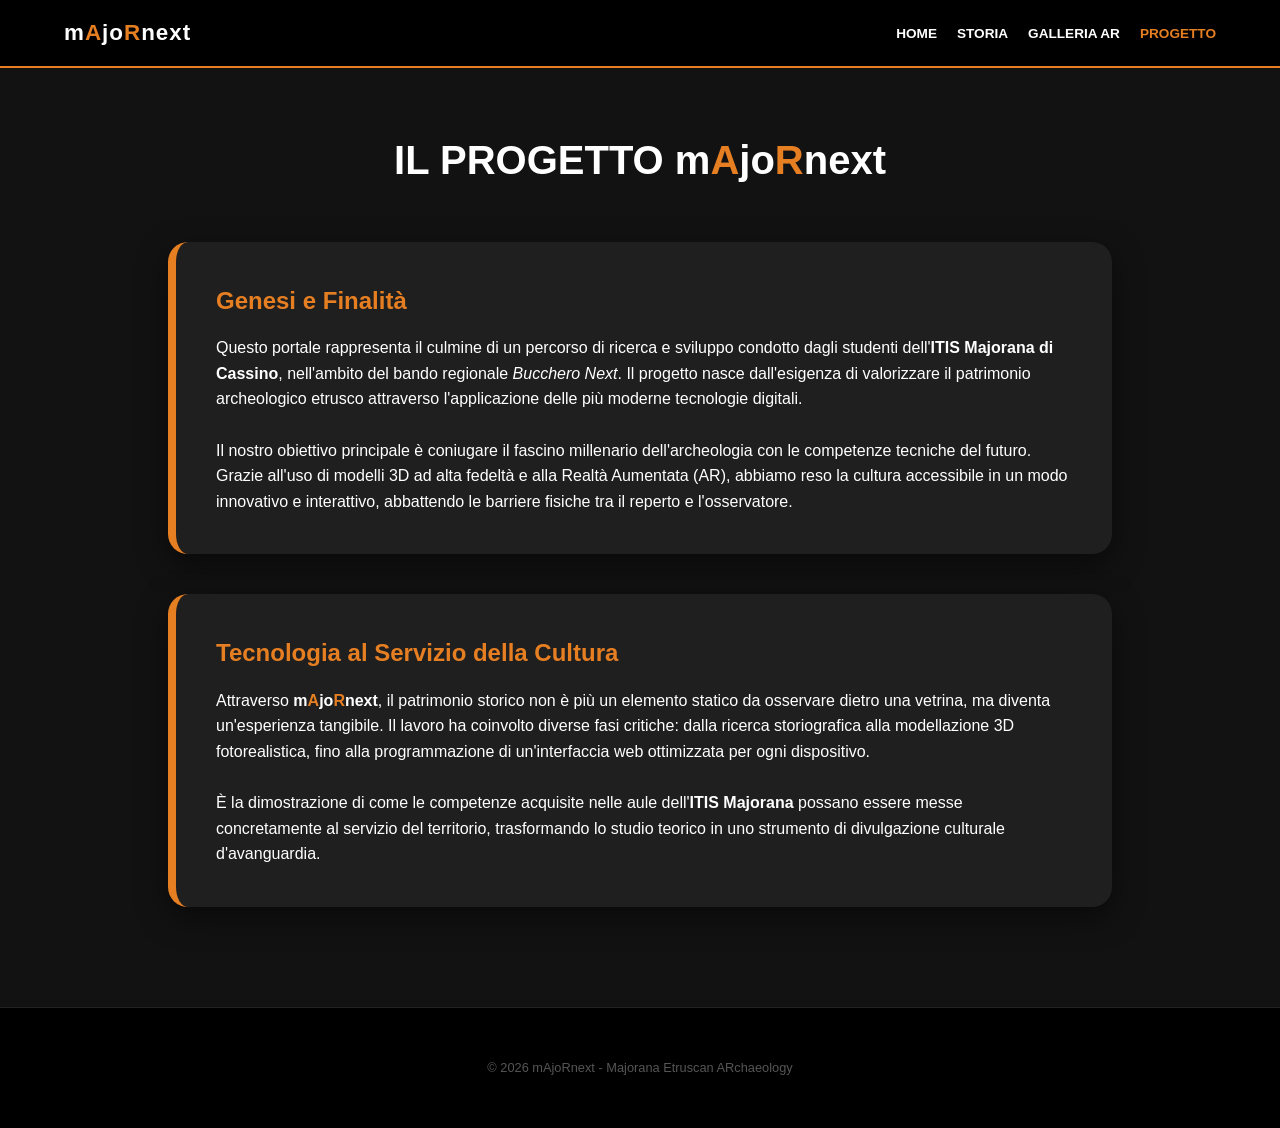
<file: progetto.html>
<!DOCTYPE html>
<html lang="it">
<head>
    <meta charset="UTF-8">
    <meta name="viewport" content="width=device-width, initial-scale=1.0">
    <title>Progetto - mAjoRnext</title>
    <link rel="stylesheet" href="style.css">
</head>
<body>
    <nav>
        <div class="logo">m<span class="highlight">A</span>jo<span class="highlight">R</span>next</div>
        <div class="hamburger" id="hamburger"><span></span><span></span><span></span></div>
        <ul class="nav-links" id="nav-links">
            <li><a href="index.html">HOME</a></li>
            <li><a href="storia.html">STORIA</a></li>
            <li><a href="gallery.html">GALLERIA AR</a></li>
            <li><a href="progetto.html" class="active">PROGETTO</a></li>
        </ul>
    </nav>

    <main class="container">
        <h1 class="page-title">IL PROGETTO m<span class="highlight-text">A</span>jo<span class="highlight-text">R</span>next</h1>
        
        <div class="content-block">
            <h2 class="highlight-text" style="margin-bottom: 15px;">Genesi e Finalità</h2>
            <p>Questo portale rappresenta il culmine di un percorso di ricerca e sviluppo condotto dagli studenti dell'<strong>ITIS Majorana di Cassino</strong>, nell'ambito del bando regionale <em>Bucchero Next</em>. Il progetto nasce dall'esigenza di valorizzare il patrimonio archeologico etrusco attraverso l'applicazione delle più moderne tecnologie digitali.</p>
            <br>
            <p>Il nostro obiettivo principale è coniugare il fascino millenario dell'archeologia con le competenze tecniche del futuro. Grazie all'uso di modelli 3D ad alta fedeltà e alla Realtà Aumentata (AR), abbiamo reso la cultura accessibile in un modo innovativo e interattivo, abbattendo le barriere fisiche tra il reperto e l'osservatore.</p>
        </div>

        <div class="content-block">
            <h2 class="highlight-text" style="margin-bottom: 15px;">Tecnologia al Servizio della Cultura</h2>
            <p>Attraverso <strong>m<span class="highlight-text">A</span>jo<span class="highlight-text">R</span>next</strong>, il patrimonio storico non è più un elemento statico da osservare dietro una vetrina, ma diventa un'esperienza tangibile. Il lavoro ha coinvolto diverse fasi critiche: dalla ricerca storiografica alla modellazione 3D fotorealistica, fino alla programmazione di un'interfaccia web ottimizzata per ogni dispositivo.</p>
            <br>
            <p>È la dimostrazione di come le competenze acquisite nelle aule dell'<strong>ITIS Majorana</strong> possano essere messe concretamente al servizio del territorio, trasformando lo studio teorico in uno strumento di divulgazione culturale d'avanguardia.</p>
        </div>
    </main>

    <footer>© 2026 mAjoRnext - Majorana Etruscan ARchaeology</footer>

    <script>
        const hb = document.getElementById('hamburger');
        const nl = document.getElementById('nav-links');
        hb.onclick = () => {
            hb.classList.toggle('active');
            nl.classList.toggle('active');
            document.body.style.overflow = nl.classList.contains('active') ? 'hidden' : 'auto';
        };
    </script>
</body>
</html>
</file>
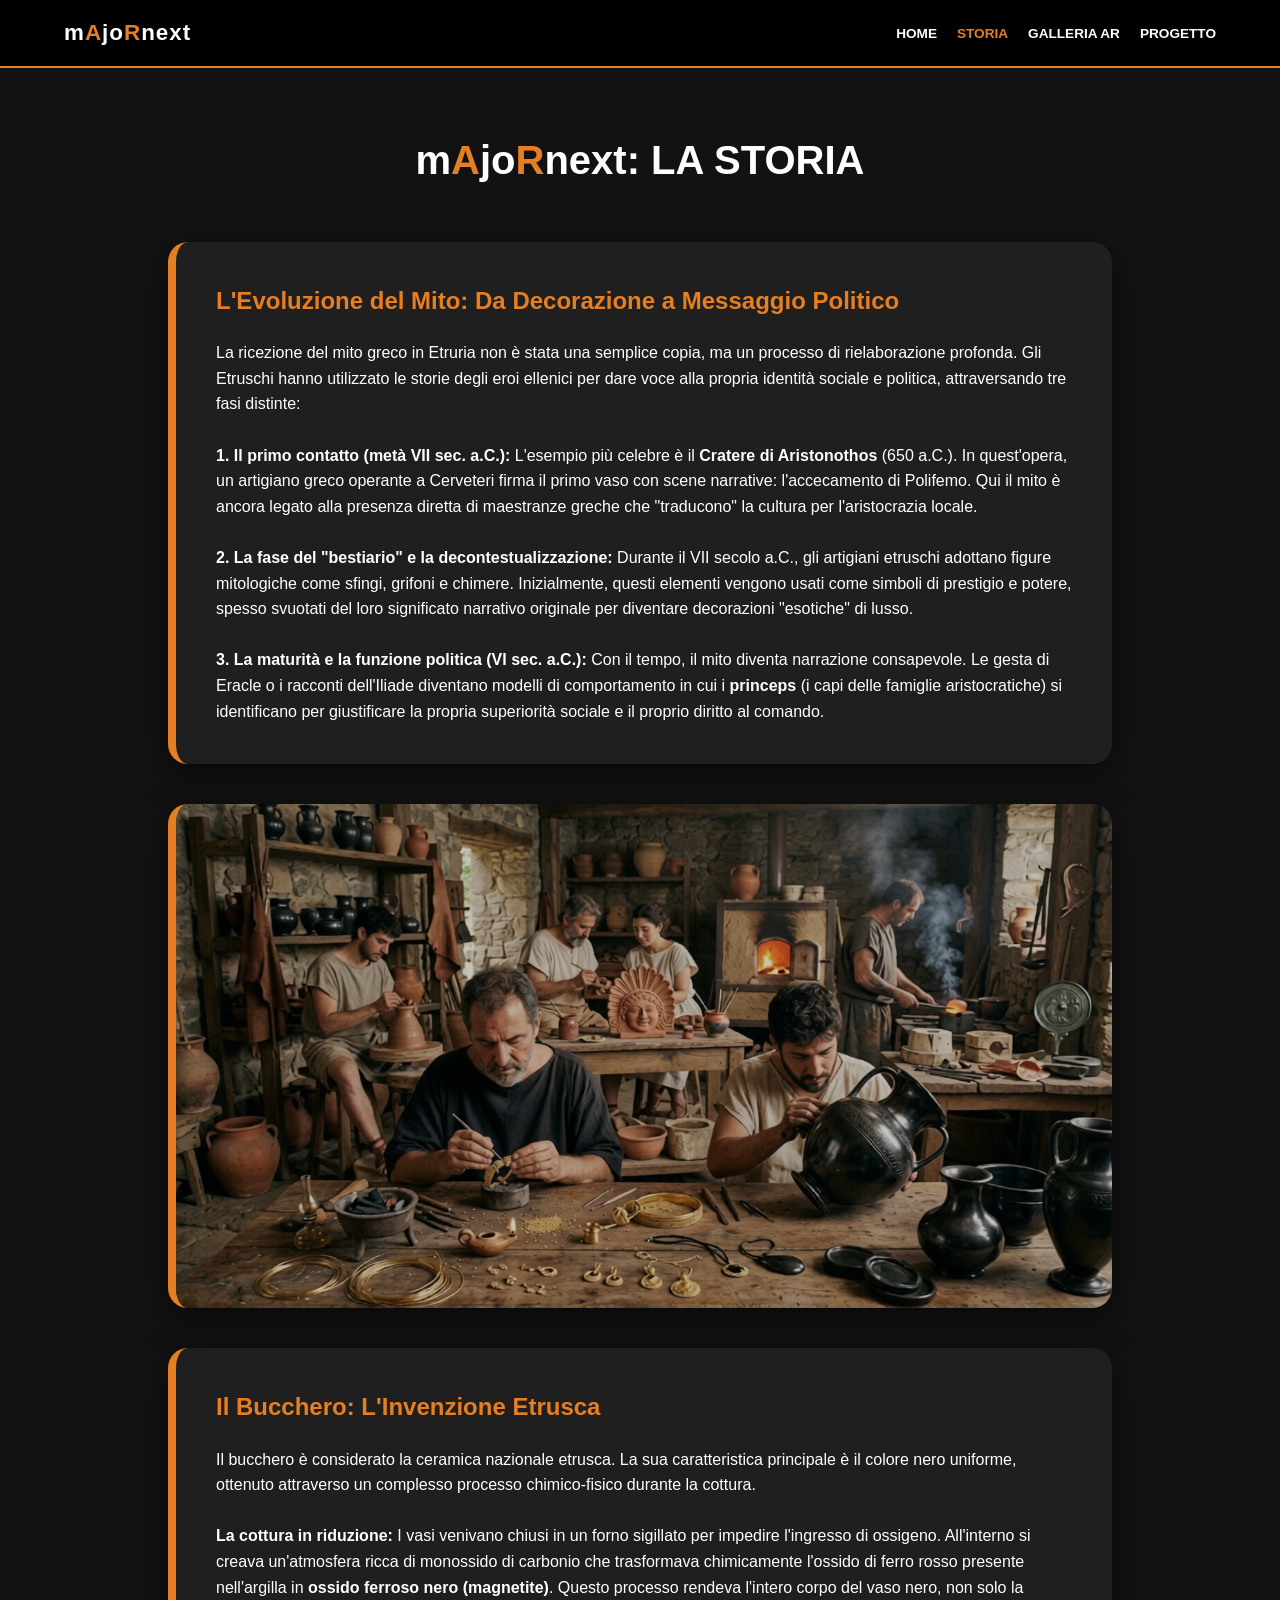
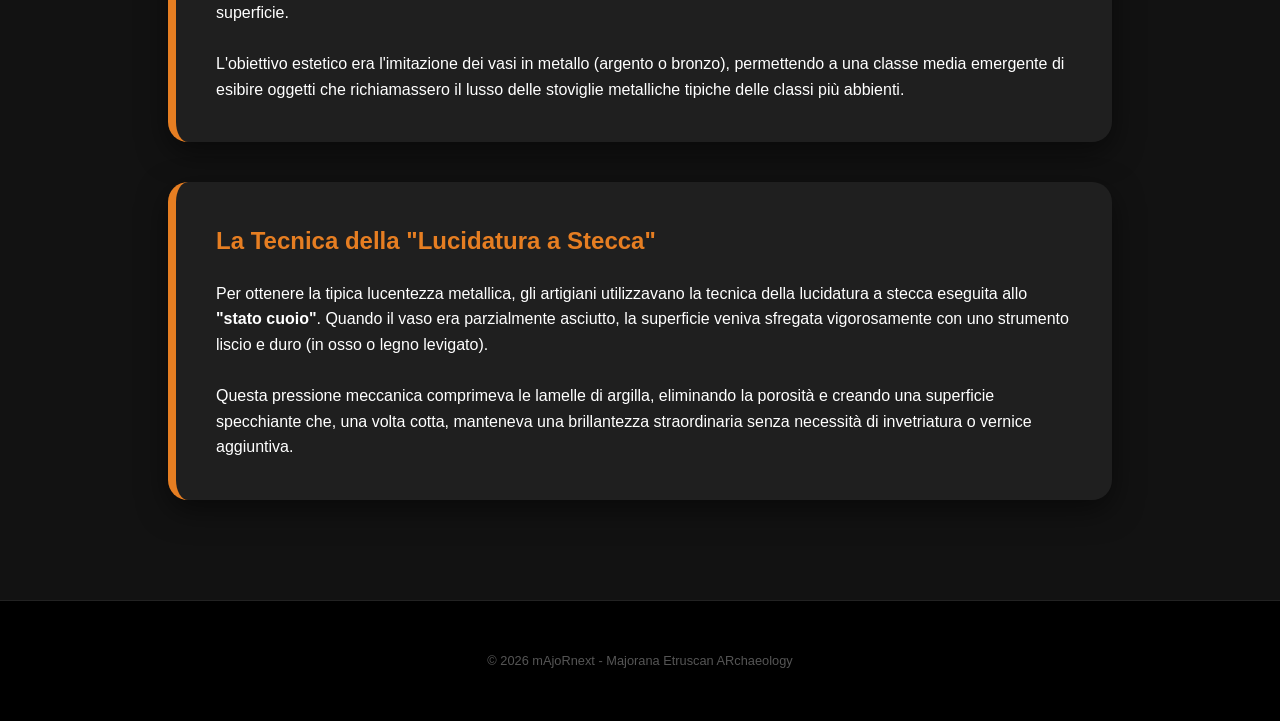
<file: storia.html>
<!DOCTYPE html>
<html lang="it">
<head>
    <meta charset="UTF-8">
    <meta name="viewport" content="width=device-width, initial-scale=1.0">
    <title>Storia - mAjoRnext</title>
    <link rel="stylesheet" href="style.css">
</head>
<body>
    <nav>
        <div class="logo">m<span class="highlight">A</span>jo<span class="highlight">R</span>next</div>
        <div class="hamburger" id="hamburger"><span></span><span></span><span></span></div>
        <ul class="nav-links" id="nav-links">
            <li><a href="index.html">HOME</a></li>
            <li><a href="storia.html" class="active">STORIA</a></li>
            <li><a href="gallery.html">GALLERIA AR</a></li>
            <li><a href="progetto.html">PROGETTO</a></li>
        </ul>
    </nav>

    <main class="container">
        <h1 class="page-title">m<span class="highlight-text">A</span>jo<span class="highlight-text">R</span>next: LA STORIA</h1>
        
        <div class="content-block">
            <h2 class="highlight-text" style="margin-bottom: 20px;">L'Evoluzione del Mito: Da Decorazione a Messaggio Politico</h2>
            <p>La ricezione del mito greco in Etruria non è stata una semplice copia, ma un processo di rielaborazione profonda. Gli Etruschi hanno utilizzato le storie degli eroi ellenici per dare voce alla propria identità sociale e politica, attraversando tre fasi distinte:</p>
            <br>
            <p><strong>1. Il primo contatto (metà VII sec. a.C.):</strong> L'esempio più celebre è il <strong>Cratere di Aristonothos</strong> (650 a.C.). In quest'opera, un artigiano greco operante a Cerveteri firma il primo vaso con scene narrative: l'accecamento di Polifemo. Qui il mito è ancora legato alla presenza diretta di maestranze greche che "traducono" la cultura per l'aristocrazia locale.</p>
            <br>
            <p><strong>2. La fase del "bestiario" e la decontestualizzazione:</strong> Durante il VII secolo a.C., gli artigiani etruschi adottano figure mitologiche come sfingi, grifoni e chimere. Inizialmente, questi elementi vengono usati come simboli di prestigio e potere, spesso svuotati del loro significato narrativo originale per diventare decorazioni "esotiche" di lusso.</p>
            <br>
            <p><strong>3. La maturità e la funzione politica (VI sec. a.C.):</strong> Con il tempo, il mito diventa narrazione consapevole. Le gesta di Eracle o i racconti dell'Iliade diventano modelli di comportamento in cui i <strong>princeps</strong> (i capi delle famiglie aristocratiche) si identificano per giustificare la propria superiorità sociale e il proprio diritto al comando.</p>
        </div>

        <div class="content-block" style="padding: 0; overflow: hidden; border-left: 8px solid var(--orange);">
            <img src="buccheri.jpg" alt="Bottega Etrusca" style="width: 100%; display: block; filter: brightness(0.8);">
        </div>

        <div class="content-block">
            <h2 class="highlight-text" style="margin-bottom: 20px;">Il Bucchero: L'Invenzione Etrusca</h2>
            <p>Il bucchero è considerato la ceramica nazionale etrusca. La sua caratteristica principale è il colore nero uniforme, ottenuto attraverso un complesso processo chimico-fisico durante la cottura.</p>
            <br>
            <p><strong>La cottura in riduzione:</strong> I vasi venivano chiusi in un forno sigillato per impedire l'ingresso di ossigeno. All'interno si creava un'atmosfera ricca di monossido di carbonio che trasformava chimicamente l'ossido di ferro rosso presente nell'argilla in <strong>ossido ferroso nero (magnetite)</strong>. Questo processo rendeva l'intero corpo del vaso nero, non solo la superficie.</p>
            <br>
            <p>L'obiettivo estetico era l'imitazione dei vasi in metallo (argento o bronzo), permettendo a una classe media emergente di esibire oggetti che richiamassero il lusso delle stoviglie metalliche tipiche delle classi più abbienti.</p>
        </div>

        <div class="content-block">
            <h2 class="highlight-text" style="margin-bottom: 20px;">La Tecnica della "Lucidatura a Stecca"</h2>
            <p>Per ottenere la tipica lucentezza metallica, gli artigiani utilizzavano la tecnica della lucidatura a stecca eseguita allo <strong>"stato cuoio"</strong>. Quando il vaso era parzialmente asciutto, la superficie veniva sfregata vigorosamente con uno strumento liscio e duro (in osso o legno levigato).</p>
            <br>
            <p>Questa pressione meccanica comprimeva le lamelle di argilla, eliminando la porosità e creando una superficie specchiante che, una volta cotta, manteneva una brillantezza straordinaria senza necessità di invetriatura o vernice aggiuntiva.</p>
        </div>
    </main>

    <footer>© 2026 mAjoRnext - Majorana Etruscan ARchaeology</footer>

    <script>
        const hb = document.getElementById('hamburger');
        const nl = document.getElementById('nav-links');
        hb.onclick = () => {
            hb.classList.toggle('active');
            nl.classList.toggle('active');
            document.body.style.overflow = nl.classList.contains('active') ? 'hidden' : 'auto';
        };
    </script>
</body>
</html>
</file>
<file: style.css>
:root {
    --orange: #e67e22;
    --orange-hover: #d35400;
    --dark-bg: #121212;
    --card-bg: #1f1f1f;
}

* { box-sizing: border-box; margin: 0; padding: 0; }

body {
    font-family: 'Segoe UI', Tahoma, sans-serif;
    background-color: var(--dark-bg);
    color: white;
    line-height: 1.6;
}

/* NAVBAR */
nav {
    background: #000;
    display: flex;
    justify-content: space-between;
    align-items: center;
    padding: 15px 5%;
    position: sticky;
    top: 0;
    z-index: 1000;
    border-bottom: 2px solid var(--orange);
}

.logo { font-weight: 800; color: #ffffff; font-size: 1.4rem; letter-spacing: 1px; }
.logo .highlight { color: var(--orange); }

.nav-links { display: flex; list-style: none; }
.nav-links li { margin-left: 20px; }
.nav-links a { 
    color: white; 
    text-decoration: none; 
    font-weight: 600; 
    font-size: 0.85rem; 
    text-transform: uppercase;
}
.nav-links a.active, .nav-links a:hover { color: var(--orange); }

/* HAMBURGER */
.hamburger { display: none; cursor: pointer; flex-direction: column; gap: 5px; z-index: 2100; }
.hamburger span { width: 25px; height: 3px; background: var(--orange); transition: 0.3s; }

/* HERO INDEX */
.hero {
    height: 90vh;
    display: flex;
    align-items: center;
    justify-content: center;
    background: linear-gradient(rgba(0,0,0,0.4), rgba(0,0,0,0.7)), url('necropoli-della-banditaccia-via-degli-inferi-cerveteri.jpg'); 
    background-size: cover;
    background-position: center;
}

.hero-small {
    background: rgba(0,0,0,0.6);
    padding: 45px;
    max-width: 750px;
    backdrop-filter: blur(10px);
    border-left: 8px solid var(--orange);
    border-radius: 20px;
    text-align: center;
}

/* PULSANTI ARANCIONI */
.btn-orange {
    display: inline-block;
    background-color: var(--orange);
    color: white !important;
    padding: 14px 40px;
    border-radius: 50px;
    text-decoration: none;
    font-weight: bold;
    margin-top: 25px;
    transition: 0.3s;
    border: none;
    cursor: pointer;
}
.btn-orange:hover { background: var(--orange-hover); transform: translateY(-3px); }

/* CONTENUTI E RIQUADRI */
.container { padding: 60px 10%; max-width: 1200px; margin: 0 auto; }
.page-title { text-align: center; margin-bottom: 50px; font-size: 2.5rem; }

.content-block { 
    background: var(--card-bg); 
    padding: 40px; 
    border-radius: 20px; 
    border-left: 8px solid var(--orange); 
    margin-bottom: 40px;
    box-shadow: 0 10px 30px rgba(0,0,0,0.5);
}

.highlight-text { color: var(--orange); }

/* GALLERIA */
.gallery-container { display: grid; grid-template-columns: repeat(auto-fit, minmax(300px, 1fr)); gap: 35px; }
.artifact-card { background: var(--card-bg); border-radius: 25px; border-left: 6px solid var(--orange); overflow: hidden; text-align: center; }
model-viewer { width: 100%; height: 400px; background: #111; position: relative; }

/* Pulsante AR centrato nel modello */
model-viewer .btn-ar {
    position: absolute; bottom: 20px; left: 50%; transform: translateX(-50%);
    background: var(--orange); color: white; border: none; padding: 10px 25px; border-radius: 50px; font-weight: bold; cursor: pointer;
}

/* FOOTER */
footer { text-align: center; padding: 50px; background: #000; color: #555; font-size: 0.8rem; border-top: 1px solid #222; }

/* MOBILE MENU COMPLETO */
@media (max-width: 768px) {
    .hamburger { display: flex; }
    .nav-links {
        display: none; flex-direction: column; justify-content: center; align-items: center;
        position: fixed; top: 0; left: 0; width: 100%; height: 100vh;
        background: rgba(0,0,0,0.98); backdrop-filter: blur(15px); z-index: 2000;
    }
    .nav-links.active { display: flex; }
    .nav-links li { margin: 25px 0; }
    .nav-links a { font-size: 2.2rem; }
    .hamburger.active span:nth-child(1) { transform: translateY(8px) rotate(45deg); }
    .hamburger.active span:nth-child(2) { opacity: 0; }
    .hamburger.active span:nth-child(3) { transform: translateY(-8px) rotate(-45deg); }
}
</file>
